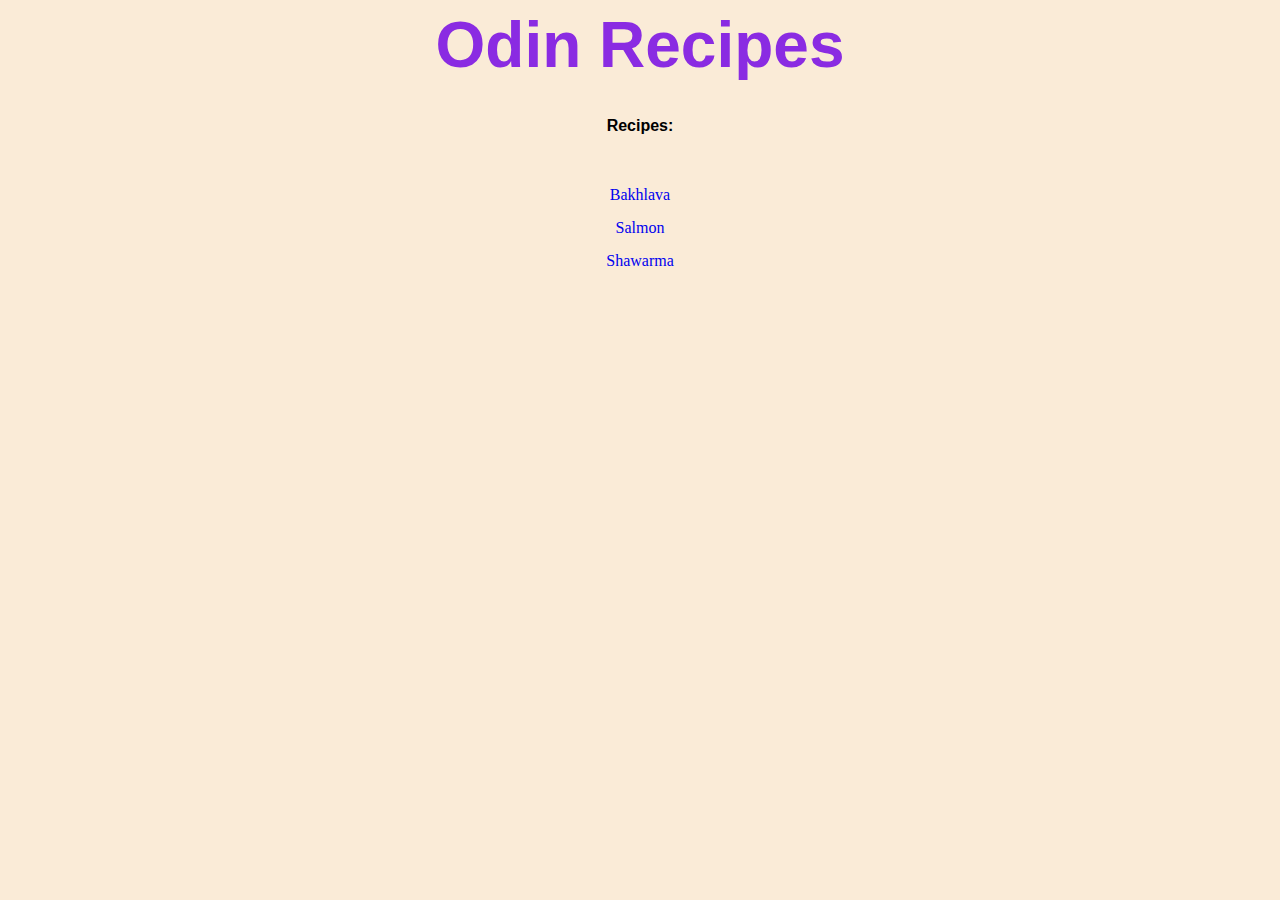
<file: index.html>
<!DOCTYPE html>
<html lang="en">
<head>
    <meta charset="UTF-8">
    <meta name="viewport" content="width=device-width, initial-scale=1.0">
    <title>Document</title>
    <link rel="stylesheet" href="style.css">
</head>
<body>
    <h1>Odin Recipes</h1>
    <div id="justadiv">
    <p>Recipes:</p>
</div>
    <ul>
   <li><a href="./recipes/bakhlava.html" target="_blank" rel="noopener noreferrer">Bakhlava</a></li>
   <li><a href="./recipes/salmon.html" target="_blank" rel="noopener noreferrer">Salmon</a></li>
   <li><a href="./recipes/shawarma.html">Shawarma</a></li>
</ul>
</body>
</html>
</file>
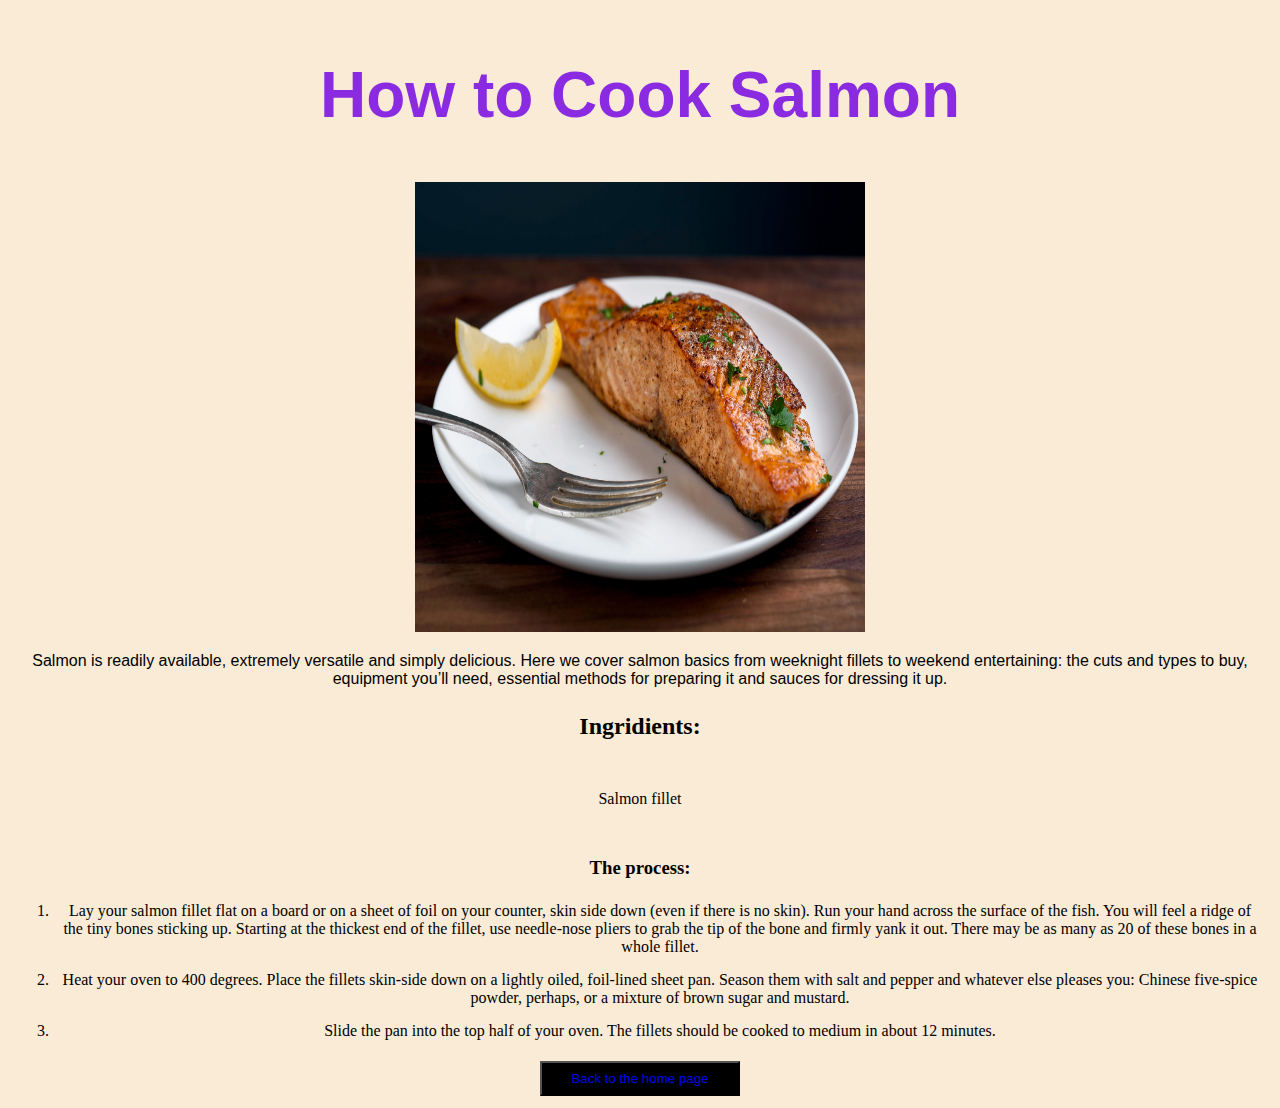
<file: recipes/salmon.html>
<!DOCTYPE html>
<html lang="en">
<head>
    <meta charset="UTF-8">
    <meta name="viewport" content="width=device-width, initial-scale=1.0">
    <title>Document</title>
    <link rel="stylesheet" href="../style.css">
</head>
<body>
    <h1 style="text-align:center; padding: 50px;">How to Cook Salmon</h1>
    <img src="./roast-a-filet-salmon-superJumbo.jpg" alt="image of cooked salmon" height="350" width="350">
    <p>Salmon is readily available, extremely versatile and simply delicious. Here we cover salmon basics from weeknight fillets to weekend entertaining: the cuts and types to buy, equipment you’ll need, essential methods for preparing it and sauces for dressing it up.</p>
<h2>Ingridients:</h2>
    <ul>
    <li>Salmon fillet</li>
</ul>
<h3>The process:</h3>
<ol>
    <li>Lay your salmon fillet flat on a board or on a sheet of foil on your counter, skin side down (even if there is no skin). Run your hand across the surface of the fish. You will feel a ridge of the tiny bones sticking up.

        Starting at the thickest end of the fillet, use needle-nose pliers to grab the tip of the bone and firmly yank it out. There may be as many as 20 of these bones in a whole fillet.</li>
    <li>
        Heat your oven to 400 degrees. Place the fillets skin-side down on a lightly oiled, foil-lined sheet pan. Season them with salt and pepper and whatever else pleases you: Chinese five-spice powder, perhaps, or a mixture of brown sugar and mustard.</li>
    <li> Slide the pan into the top half of your oven. The fillets should be cooked to medium in about 12 minutes.</li>
</ol>
<div id="ssss">
    <button><a class ="Tuki" href="../index.html" taget="_blank" rel="noopener noreferrer">Back to the home page</a></button>
</div>
</body>
</html>
</file>
<file: style.css>
h1 {color: blueviolet; text-align: center;
margin: 0 auto;
font-size: 4rem;
font-family: Impact, Haettenschweiler, 'Arial Narrow Bold', sans-serif;}

a:link {
    text-decoration: none;
    text-align: center;
}

li
{padding: 5px;
margin: 5px;}

ul {list-style-type: none;
text-align: center;
padding: 20px;}

#justadiv {text-align: center;
font-size: 30px;
font-weight: 800;
margin-top: 30px;}

body {background-color:antiquewhite;} 

button 
{
  display: block;
  background-color: black;
color: whitesmoke;
padding: 8px;
width: 200px;
margin: 12px auto;

}

a.Tuki:visited {color:aliceblue;}

img {display: block;
height: 450px;
width: 450px;
margin: 0 auto;}

p {padding: 5px;
margin: 15px;
text-align: center;
font-family: Arial, Helvetica, 'sans-serif';
font-size: 1rem;}

h2, h3 {text-align: center;}

ol {text-align:center}
</file>
